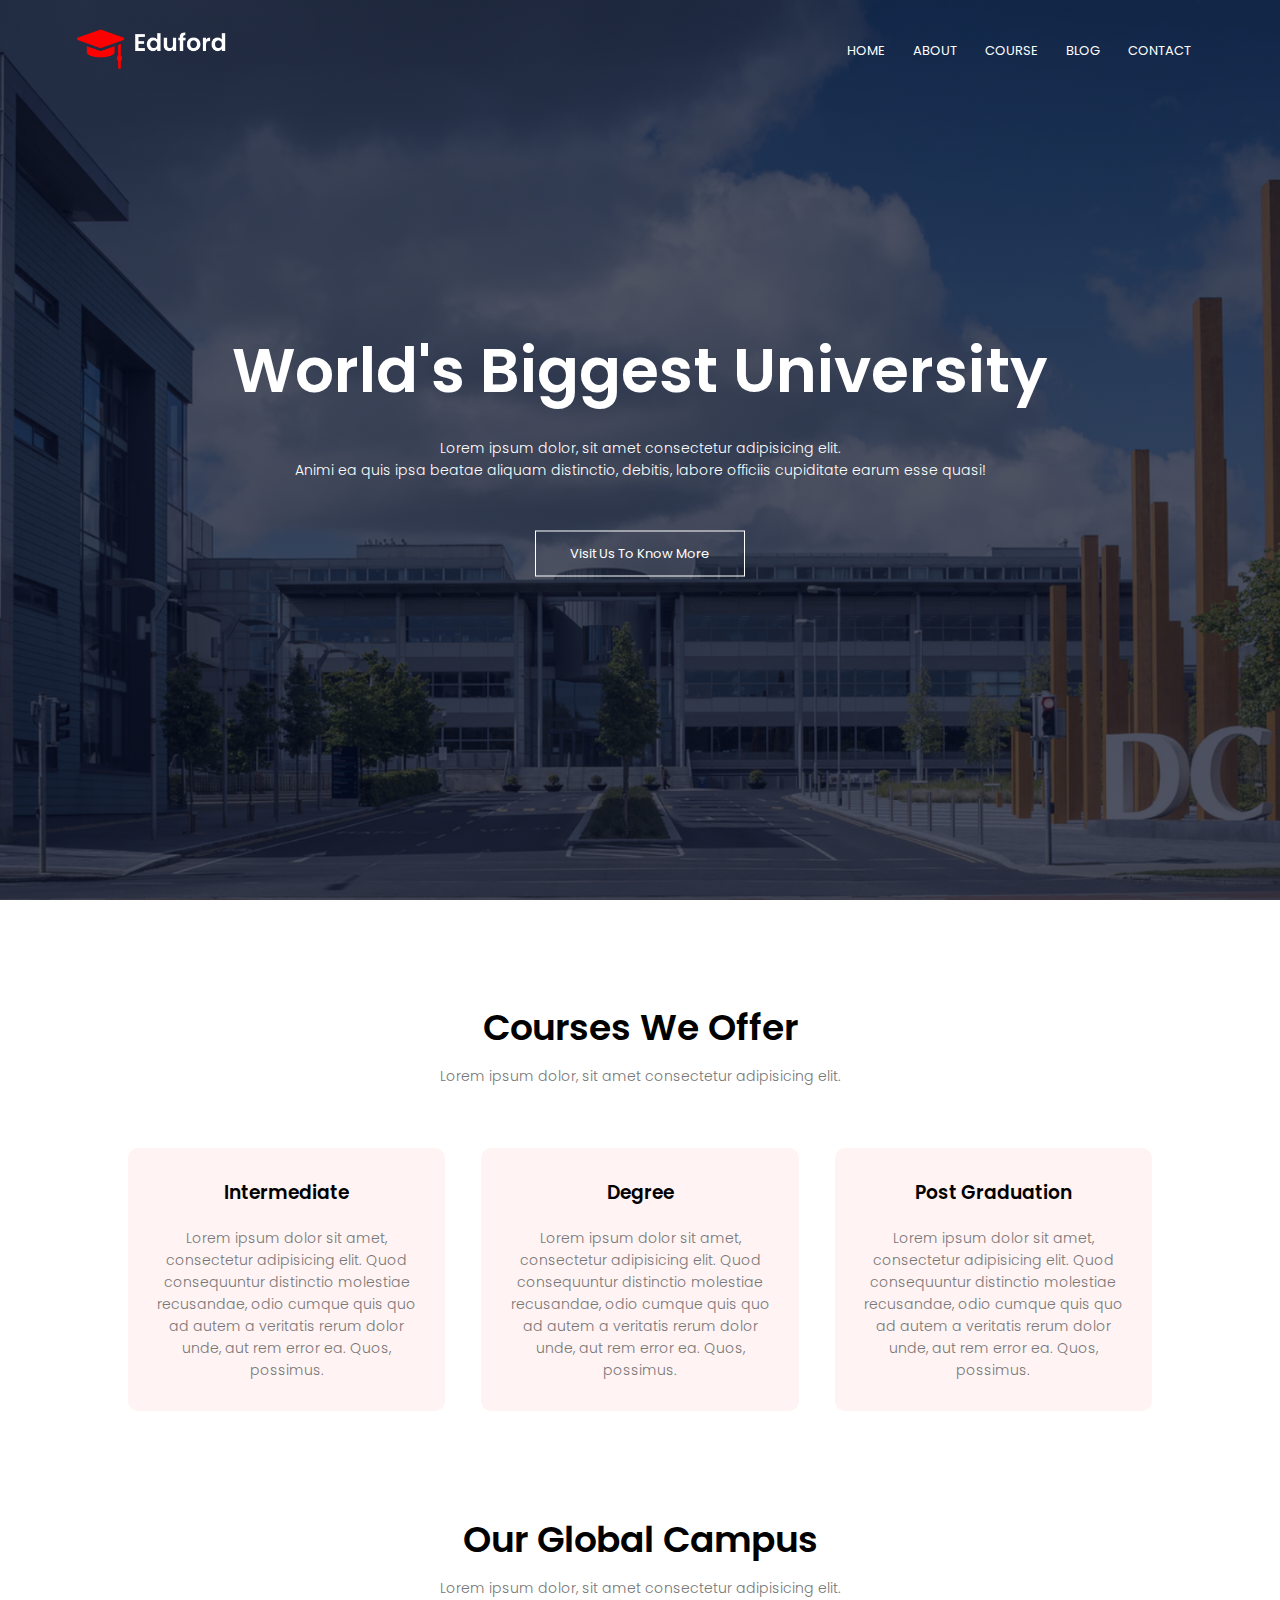
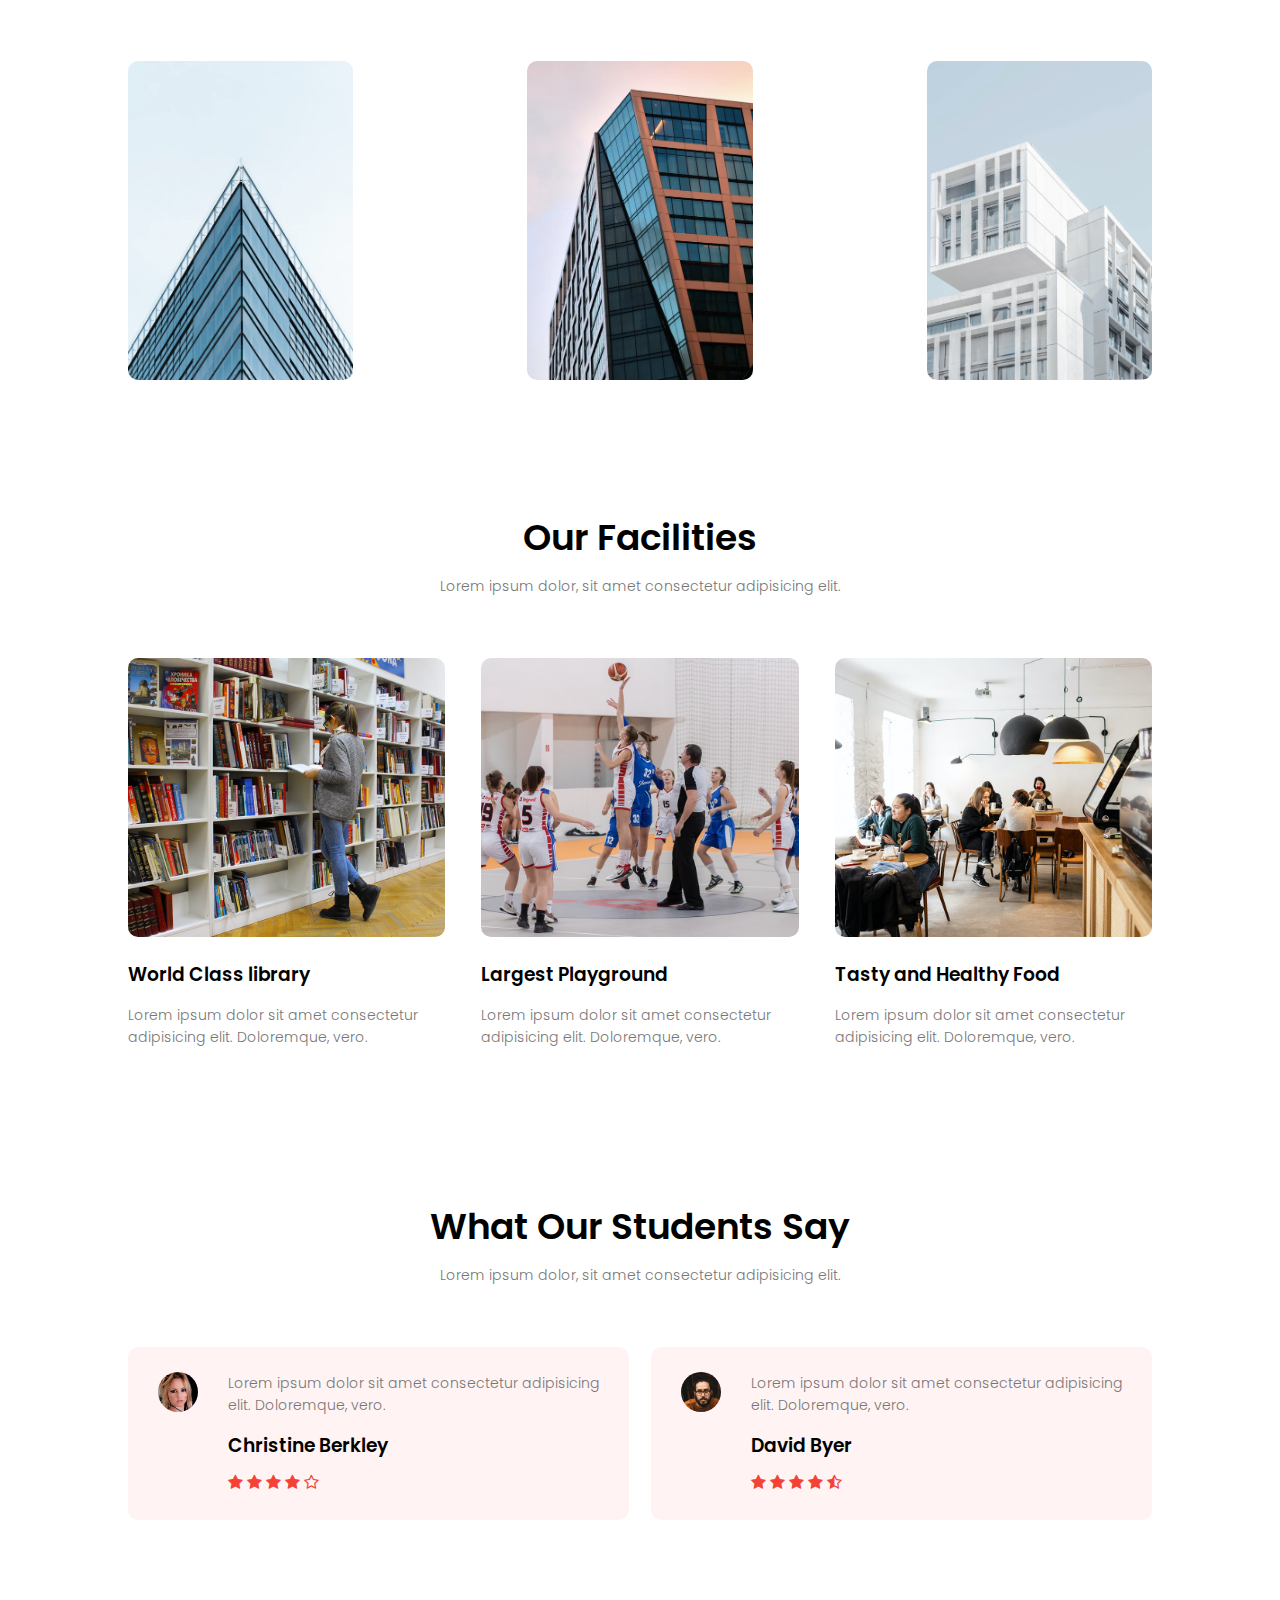
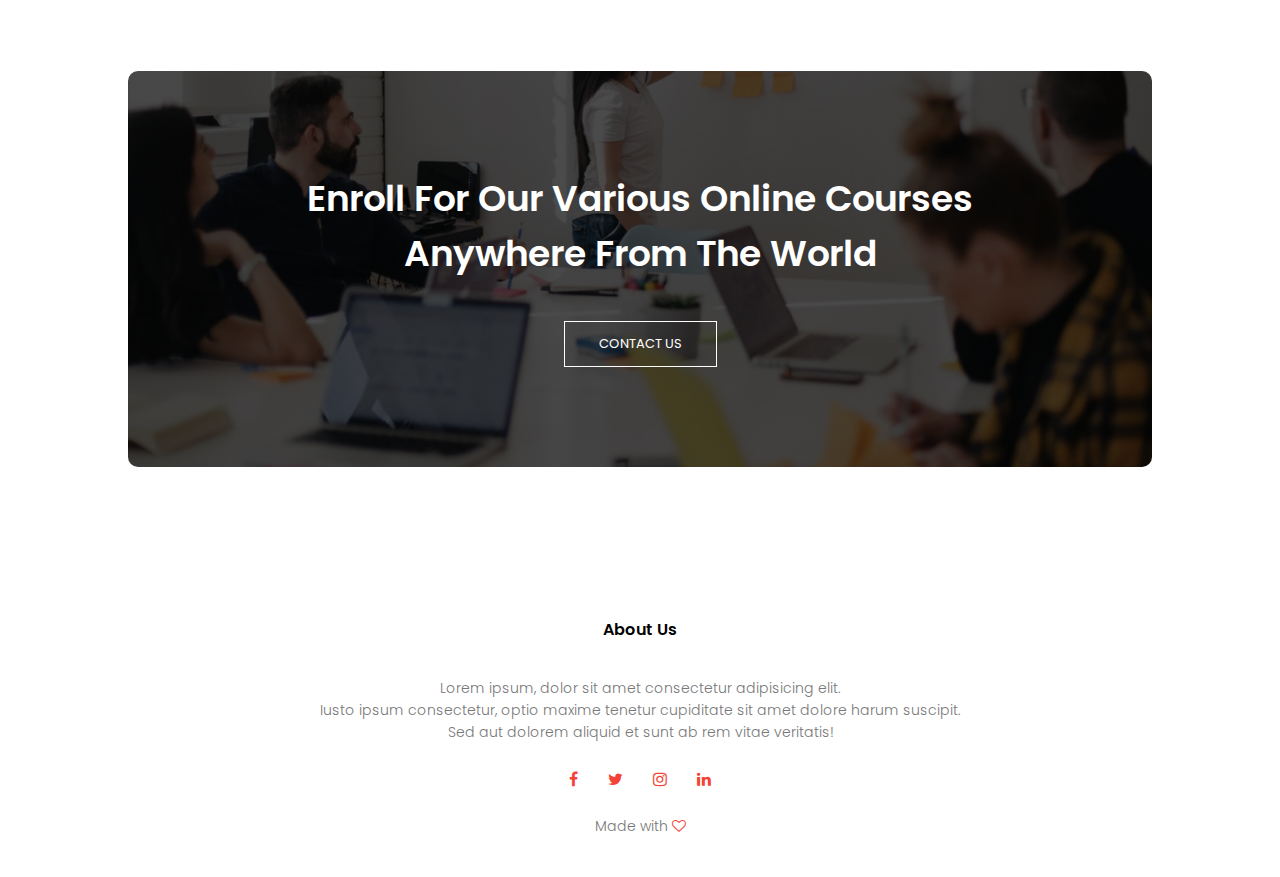
<file: index.html>
<!DOCTYPE html>
<html lang="en">

<head>
    <meta charset="UTF-8">
    <meta name="viewport" content="width=device-width, initial-scale=1.0">
    <title>University Website Design</title>
    <link rel="stylesheet" href="styles.css">
    <link rel="preconnect" href="https://fonts.googleapis.com">
    <link rel="preconnect" href="https://fonts.gstatic.com" crossorigin>
    <link href="https://fonts.googleapis.com/css2?family=Poppins:wght@100;200;300;400;600;700&display=swap"
        rel="stylesheet">
    <link rel="stylesheet" href="https://cdnjs.cloudflare.com/ajax/libs/font-awesome/4.7.0/css/font-awesome.css">
</head>

<body>
    <section class="header">
        <nav>
            <a href="index.html"><img src="images/logo.png"></a>
            <div class="nav-links" id="navLinks">
                <i class="fa fa-times" onclick="hideMenu()"></i>
                <ul>
                    <li><a href="index.html">HOME</a></li>
                    <li><a href="about.html">ABOUT</a></li>
                    <li><a href="course.html">COURSE</a></li>
                    <li><a href="blog.html">BLOG</a></li>
                    <li><a href="contact.html">CONTACT</a></li>
                </ul>
            </div>
            <i class="fa fa-bars" onclick="showMenu()"></i>
        </nav>
        <div class="text-box">
            <h1>World's Biggest University</h1>
            <p>Lorem ipsum dolor, sit amet consectetur adipisicing elit.<br>
                Animi ea quis ipsa beatae aliquam distinctio, debitis, labore officiis cupiditate earum esse quasi!
            </p>
            <a href="" class="hero-btn">Visit Us To Know More</a>
        </div>
    </section>

    <!-- course -->
    <section class="course">
        <h1>Courses We Offer</h1>
        <p>Lorem ipsum dolor, sit amet consectetur adipisicing elit.</p>

        <div class="row">
            <div class="course-col">
                <h3>Intermediate</h3>
                <p>Lorem ipsum dolor sit amet, consectetur adipisicing elit. Quod consequuntur distinctio molestiae
                    recusandae, odio cumque quis quo ad autem a veritatis rerum dolor unde, aut rem error ea. Quos,
                    possimus.</p>
            </div>
            <div class="course-col">
                <h3>Degree</h3>
                <p>Lorem ipsum dolor sit amet, consectetur adipisicing elit. Quod consequuntur distinctio molestiae
                    recusandae, odio cumque quis quo ad autem a veritatis rerum dolor unde, aut rem error ea. Quos,
                    possimus.</p>
            </div>
            <div class="course-col">
                <h3>Post Graduation</h3>
                <p>Lorem ipsum dolor sit amet, consectetur adipisicing elit. Quod consequuntur distinctio molestiae
                    recusandae, odio cumque quis quo ad autem a veritatis rerum dolor unde, aut rem error ea. Quos,
                    possimus.</p>
            </div>
        </div>
    </section>

    <!-- campus -->
    <section class="campus">
        <h1>Our Global Campus</h1>
        <p>Lorem ipsum dolor, sit amet consectetur adipisicing elit.</p>
        <div class="row">
            <div class="campus-col">
                <img src="images/london.png">
                <div class="layer">
                    <h3>LONDON</h3>
                </div>
            </div>

            <div class="campus-col">
                <img src="images/newyork.png">
                <div class="layer">
                    <h3>NEW YORK</h3>
                </div>
            </div>

            <div class="campus-col">
                <img src="images/washington.png">
                <div class="layer">
                    <h3>WASHINGTON</h3>
                </div>
            </div>
        </div>

    </section>

    <!-- facilities -->

    <section class="facilities">
        <h1>Our Facilities</h1>
        <p>Lorem ipsum dolor, sit amet consectetur adipisicing elit.</p>

        <div class="row">
            <div class="facilities-col">
                <img src="images/library.png">
                <h3>World Class library</h3>
                <p>Lorem ipsum dolor sit amet consectetur adipisicing elit.
                    Doloremque, vero.</p>
            </div>

            <div class="facilities-col">
                <img src="images/basketball.png">
                <h3>Largest Playground</h3>
                <p>Lorem ipsum dolor sit amet consectetur adipisicing elit.
                    Doloremque, vero.</p>
            </div>

            <div class="facilities-col">
                <img src="images/cafeteria.png">
                <h3>Tasty and Healthy Food</h3>
                <p>Lorem ipsum dolor sit amet consectetur adipisicing elit.
                    Doloremque, vero.</p>
            </div>
        </div>
    </section>

    <!-- testimonials -->

    <section class="testimonials">
        <h1>What Our Students Say</h1>
        <p>Lorem ipsum dolor, sit amet consectetur adipisicing elit.</p>

        <div class="row">
            <div class="testimonial-col">
                <img src="images/user1.jpg">
                <div>
                    <p>Lorem ipsum dolor sit amet consectetur adipisicing elit.
                        Doloremque, vero.</p>
                    <h3>Christine Berkley</h3>
                    <i class="fa fa-star"></i>
                    <i class="fa fa-star"></i>
                    <i class="fa fa-star"></i>
                    <i class="fa fa-star"></i>
                    <i class="fa fa-star-o"></i>
                </div>
            </div>

            <div class="testimonial-col">
                <img src="images/user2.jpg">
                <div>
                    <p>Lorem ipsum dolor sit amet consectetur adipisicing elit.
                        Doloremque, vero.</p>
                    <h3>David Byer</h3>
                    <i class="fa fa-star"></i>
                    <i class="fa fa-star"></i>
                    <i class="fa fa-star"></i>
                    <i class="fa fa-star"></i>
                    <i class="fa fa-star-half-o"></i>
                </div>
            </div>

    </section>

    <!-- Call to Action -->
    <section class="cta">
        <h1>Enroll For Our Various Online Courses<br>Anywhere From The World</h1>
        <a href="" class="hero-btn">CONTACT US</a>
    </section>

    <!-- Footer -->
     <section class="footer">
        <h4>About Us</h4>
        <p>Lorem ipsum, dolor sit amet consectetur adipisicing elit.<br> 
            Iusto ipsum consectetur, optio maxime tenetur cupiditate sit amet dolore harum suscipit.<br> 
            Sed aut dolorem aliquid et sunt ab rem vitae veritatis!</p>
            <div class="icons">
                <i class="fa fa-facebook"></i>
                <i class="fa fa-twitter"></i>
                <i class="fa fa-instagram"></i>
                <i class="fa fa-linkedin"></i>
            </div>
            <p>Made with <i class="fa fa-heart-o"></i></p>
     </section>
    <!-- JavaScript for toggle menu -->
    <script>
        const navLinks = document.getElementById("navLinks");

        function showMenu() {
            navLinks.style.width = "200px";
        }

        function hideMenu() {
            navLinks.style.width = "0";
        }
    </script>
</body>

</html>
</file>
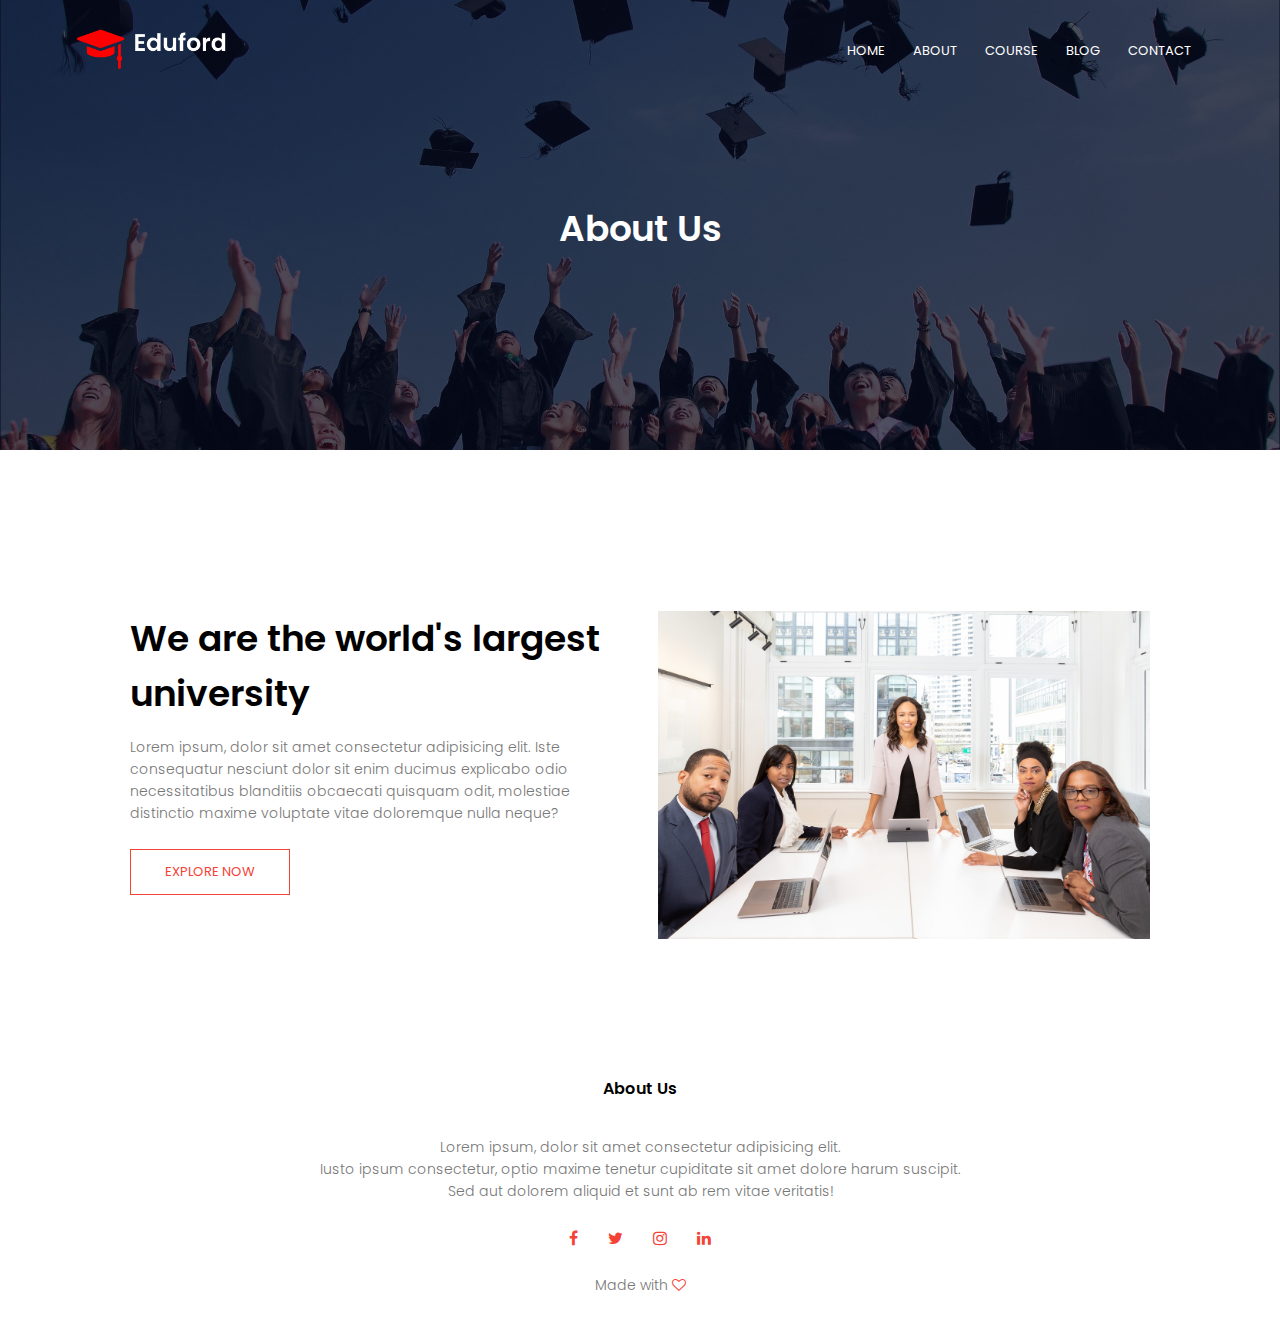
<file: about.html>
<!DOCTYPE html>
<html lang="en">

<head>
    <meta charset="UTF-8">
    <meta name="viewport" content="width=device-width, initial-scale=1.0">
    <title>University Website Design</title>
    <link rel="stylesheet" href="styles.css">
    <link rel="preconnect" href="https://fonts.googleapis.com">
    <link rel="preconnect" href="https://fonts.gstatic.com" crossorigin>
    <link href="https://fonts.googleapis.com/css2?family=Poppins:wght@100;200;300;400;600;700&display=swap"
        rel="stylesheet">
    <link rel="stylesheet" href="https://cdnjs.cloudflare.com/ajax/libs/font-awesome/4.7.0/css/font-awesome.css">
</head>

<body>
    <section class="sub-header">
        <nav>
            <a href="index.html"><img src="images/logo.png"></a>
            <div class="nav-links" id="navLinks">
                <i class="fa fa-times" onclick="hideMenu()"></i>
                <ul>
                    <li><a href="index.html">HOME</a></li>
                    <li><a href="about.html">ABOUT</a></li>
                    <li><a href="course.html">COURSE</a></li>
                    <li><a href="blog.html">BLOG</a></li>
                    <li><a href="contact.html">CONTACT</a></li>
                </ul>
            </div>
            <i class="fa fa-bars" onclick="showMenu()"></i>
        </nav>
        <h1>About Us</h1>
    </section>

<!-- about us content -->
 <section class="about-us">
    <div class="row">
        <div class="about-col">
        <h1>We are the world's largest university</h1>
        <p>Lorem ipsum, dolor sit amet consectetur adipisicing elit. Iste consequatur nesciunt dolor sit enim ducimus explicabo odio necessitatibus blanditiis obcaecati quisquam odit, molestiae distinctio maxime voluptate vitae doloremque nulla neque?</p>
        <a href="" class="hero-btn red-btn">EXPLORE NOW</a>
        </div>

        <div class="about-col">
            <img src="images/about.jpg" alt="">
        </div>
    </div>
 </section>

</body>
 <!-- Footer -->
    <section class="footer">
        <h4>About Us</h4>
        <p>Lorem ipsum, dolor sit amet consectetur adipisicing elit.<br> 
            Iusto ipsum consectetur, optio maxime tenetur cupiditate sit amet dolore harum suscipit.<br> 
            Sed aut dolorem aliquid et sunt ab rem vitae veritatis!</p>
            <div class="icons">
                <i class="fa fa-facebook"></i>
                <i class="fa fa-twitter"></i>
                <i class="fa fa-instagram"></i>
                <i class="fa fa-linkedin"></i>
            </div>
            <p>Made with <i class="fa fa-heart-o"></i></p>
     </section>
    <!-- JavaScript for toggle menu -->
    <script>
        const navLinks = document.getElementById("navLinks");

        function showMenu() {
            navLinks.style.width = "200px";
        }

        function hideMenu() {
            navLinks.style.width = "0";
        }
    </script>
</file>
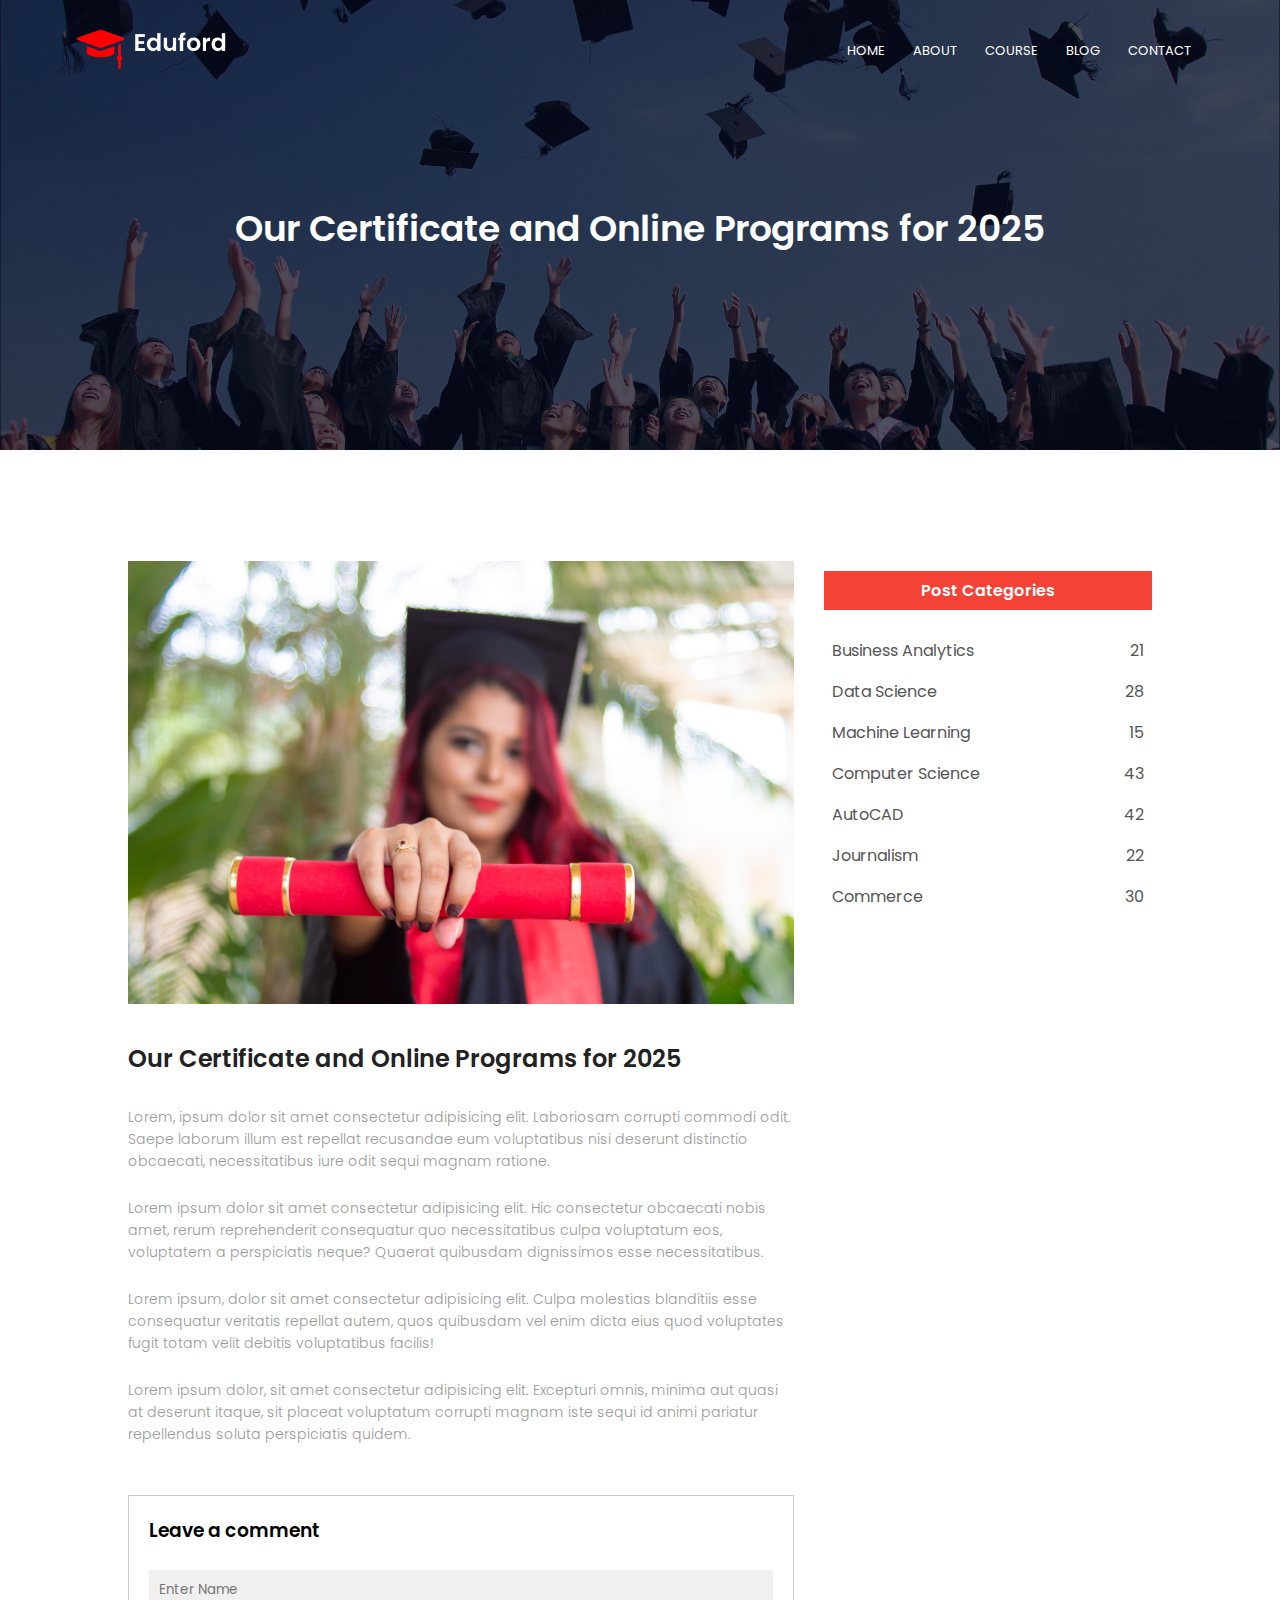
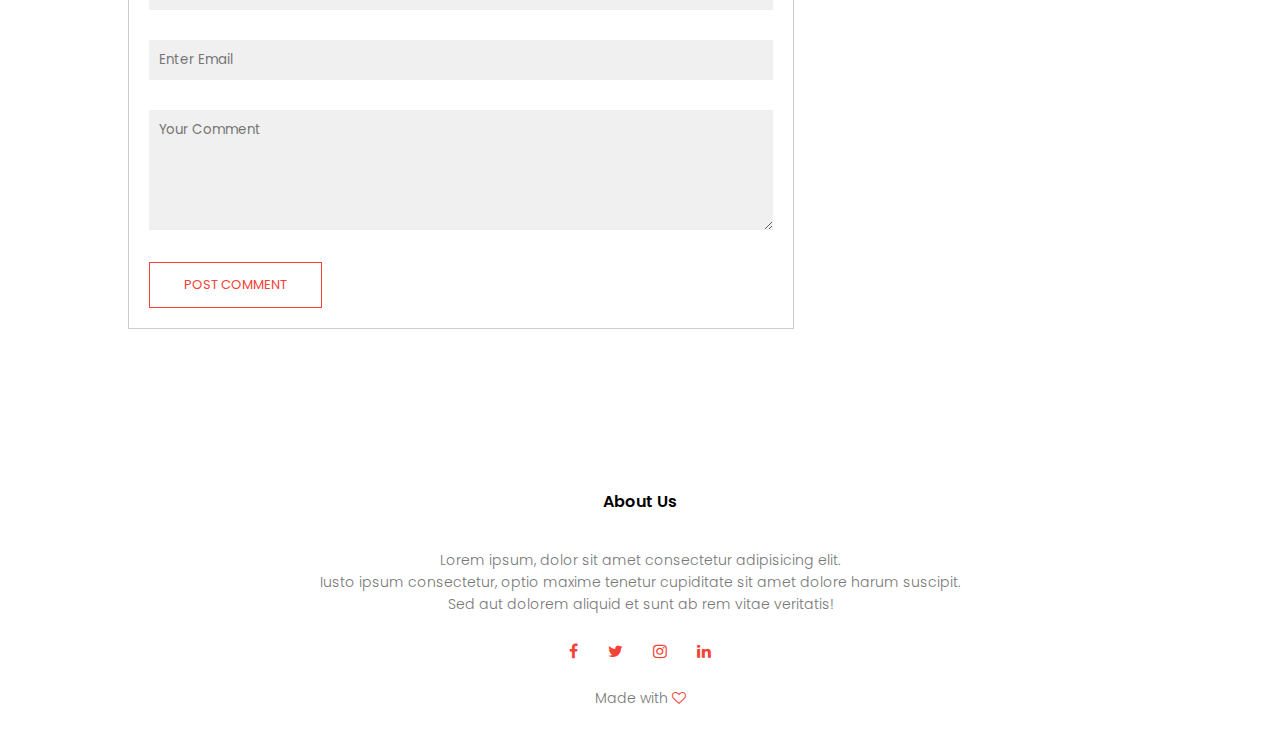
<file: blog.html>
<!DOCTYPE html>
<html lang="en">

<head>
    <meta charset="UTF-8">
    <meta name="viewport" content="width=device-width, initial-scale=1.0">
    <title>University Website Design</title>
    <link rel="stylesheet" href="styles.css">
    <link rel="preconnect" href="https://fonts.googleapis.com">
    <link rel="preconnect" href="https://fonts.gstatic.com" crossorigin>
    <link href="https://fonts.googleapis.com/css2?family=Poppins:wght@100;200;300;400;600;700&display=swap"
        rel="stylesheet">
    <link rel="stylesheet" href="https://cdnjs.cloudflare.com/ajax/libs/font-awesome/4.7.0/css/font-awesome.css">
</head>
<section class="sub-header">
    <nav>
        <a href="index.html"><img src="images/logo.png"></a>
        <div class="nav-links" id="navLinks">
            <i class="fa fa-times" onclick="hideMenu()"></i>
            <ul>
                <li><a href="index.html">HOME</a></li>
                <li><a href="about.html">ABOUT</a></li>
                <li><a href="course.html">COURSE</a></li>
                <li><a href="blog.html">BLOG</a></li>
                <li><a href="contact.html">CONTACT</a></li>
            </ul>
        </div>
        <i class="fa fa-bars" onclick="showMenu()"></i>
    </nav>
    <h1>Our Certificate and Online Programs for 2025</h1>
</section>

<body>

    <!-- blog page content -->
    <section class="blog-content">
        <div class="row">
            <div class="blog-left">
                <img src="images/certificate.jpg" alt="">
                <h2>Our Certificate and Online Programs for 2025</h2>
                <p>Lorem, ipsum dolor sit amet consectetur adipisicing elit. Laboriosam corrupti commodi odit. Saepe laborum illum est repellat recusandae eum voluptatibus nisi deserunt distinctio obcaecati, necessitatibus iure odit sequi magnam ratione.</p>
                <br>
                <p>Lorem ipsum dolor sit amet consectetur adipisicing elit. Hic consectetur obcaecati nobis amet, rerum reprehenderit consequatur quo necessitatibus culpa voluptatum eos, voluptatem a perspiciatis neque? Quaerat quibusdam dignissimos esse necessitatibus.</p>
                <br>
                <p>Lorem ipsum, dolor sit amet consectetur adipisicing elit. Culpa molestias blanditiis esse consequatur veritatis repellat autem, quos quibusdam vel enim dicta eius quod voluptates fugit totam velit debitis voluptatibus facilis!</p>
                <br>
                <p>Lorem ipsum dolor, sit amet consectetur adipisicing elit. Excepturi omnis, minima aut quasi at deserunt itaque, sit placeat voluptatum corrupti magnam iste sequi id animi pariatur repellendus soluta perspiciatis quidem.</p>
            
            <div class="comment-box">
                <h3>Leave a comment</h3>
                <form action="" class="comment-form">
                    <input type="text" placeholder="Enter Name">
                    <input type="email" placeholder="Enter Email">
                    <textarea rows="5" placeholder="Your Comment"></textarea>
                    <button type="submit" class="hero-btn red-btn">POST COMMENT</button>
                </form>
            </div>
            </div>

            <div class="blog-right">
                <h3>Post Categories</h3>
                <div>
                    <span>Business Analytics</span>
                    <span>21</span>
                </div>
                <div>
                    <span>Data Science</span>
                    <span>28</span>
                </div>
                <div>
                    <span>Machine Learning</span>
                    <span>15</span>
                </div>
                <div>
                    <span>Computer Science</span>
                    <span>43</span>
                </div>
                <div>
                    <span>AutoCAD</span>
                    <span>42</span>
                </div>
                <div>
                    <span>Journalism</span>
                    <span>22</span>
                </div>
                <div>
                    <span>Commerce</span>
                    <span>30</span>
                </div>
            </div>
        </div>

    </section>

</body>
<!-- Footer -->
<section class="footer">
    <h4>About Us</h4>
    <p>Lorem ipsum, dolor sit amet consectetur adipisicing elit.<br>
        Iusto ipsum consectetur, optio maxime tenetur cupiditate sit amet dolore harum suscipit.<br>
        Sed aut dolorem aliquid et sunt ab rem vitae veritatis!</p>
    <div class="icons">
        <i class="fa fa-facebook"></i>
        <i class="fa fa-twitter"></i>
        <i class="fa fa-instagram"></i>
        <i class="fa fa-linkedin"></i>
    </div>
    <p>Made with <i class="fa fa-heart-o"></i></p>
</section>
<!-- JavaScript for toggle menu -->
<script>
    const navLinks = document.getElementById("navLinks");

    function showMenu() {
        navLinks.style.width = "200px";
    }

    function hideMenu() {
        navLinks.style.width = "0";
    }
</script>


</html>
</file>
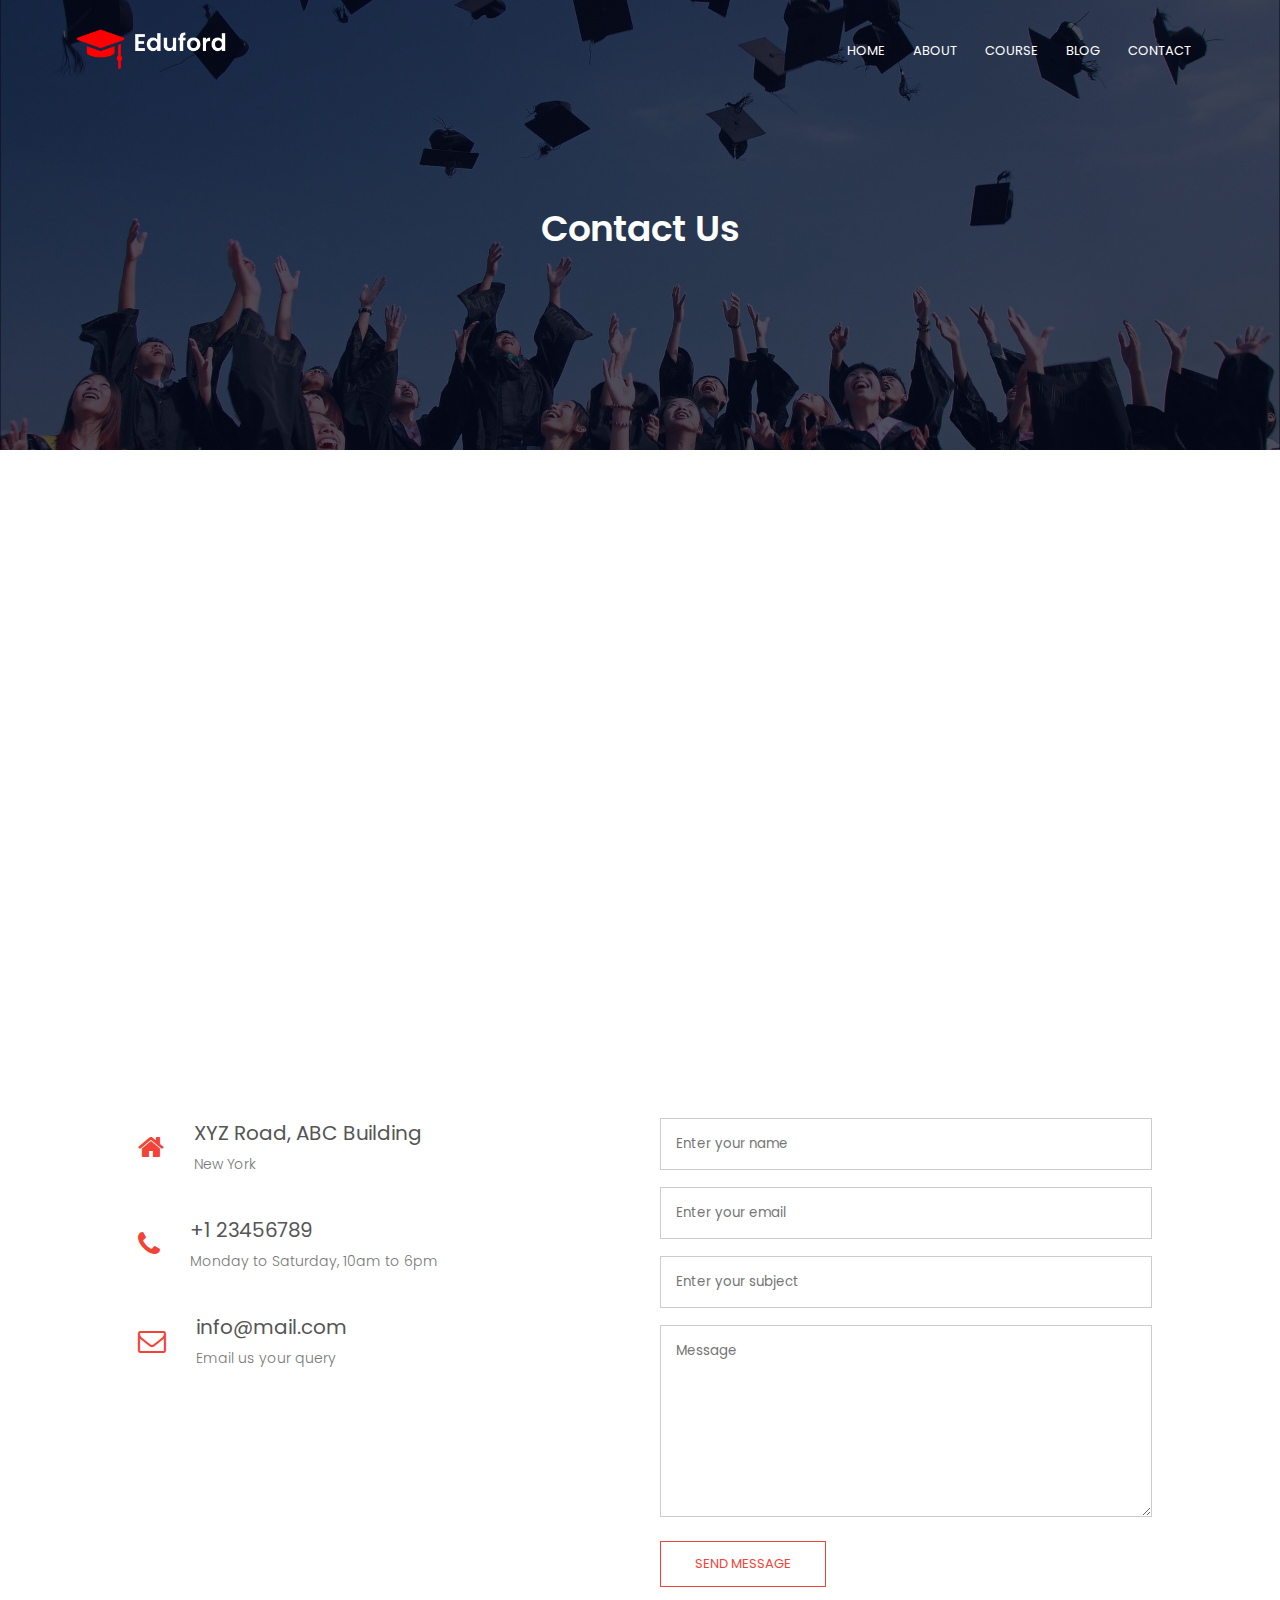
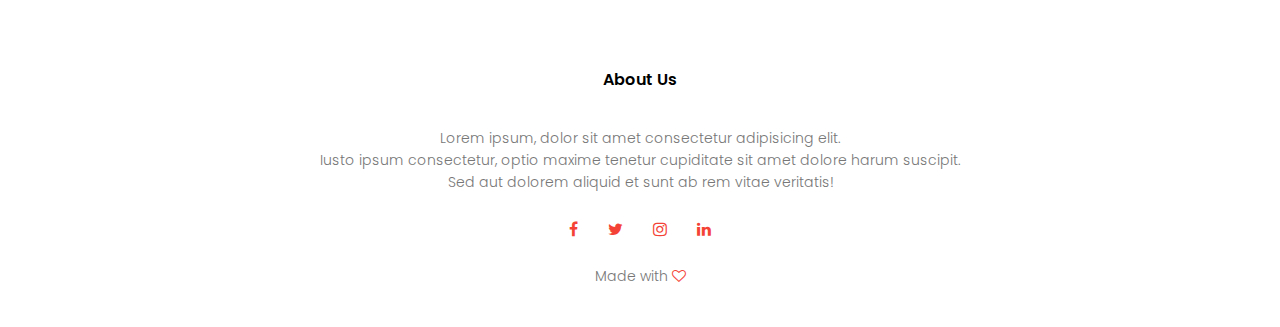
<file: contact.html>
<!DOCTYPE html>
<html lang="en">

<head>
    <meta charset="UTF-8">
    <meta name="viewport" content="width=device-width, initial-scale=1.0">
    <title>University Website Design</title>
    <link rel="stylesheet" href="styles.css">
    <link rel="preconnect" href="https://fonts.googleapis.com">
    <link rel="preconnect" href="https://fonts.gstatic.com" crossorigin>
    <link href="https://fonts.googleapis.com/css2?family=Poppins:wght@100;200;300;400;600;700&display=swap"
        rel="stylesheet">
    <link rel="stylesheet" href="https://cdnjs.cloudflare.com/ajax/libs/font-awesome/4.7.0/css/font-awesome.css">
</head>

<body>
    <section class="sub-header">
        <nav>
            <a href="index.html"><img src="images/logo.png"></a>
            <div class="nav-links" id="navLinks">
                <i class="fa fa-times" onclick="hideMenu()"></i>
                <ul>
                    <li><a href="index.html">HOME</a></li>
                    <li><a href="about.html">ABOUT</a></li>
                    <li><a href="course.html">COURSE</a></li>
                    <li><a href="blog.html">BLOG</a></li>
                    <li><a href="contact.html">CONTACT</a></li>
                </ul>
            </div>
            <i class="fa fa-bars" onclick="showMenu()"></i>
        </nav>
        <h1>Contact Us</h1>
    </section>
<!-- contact us -->

<section class="location">
    <iframe src="https://www.google.com/maps/embed?pb=!1m18!1m12!1m3!1d387193.35196272633!2d-73.97950600000001!3d40.697141499999994!2m3!1f0!2f0!3f0!3m2!1i1024!2i768!4f13.1!3m3!1m2!1s0x89c24fa5d33f083b%3A0xc80b8f06e177fe62!2z0J3RjNGOLdCZ0L7RgNC6LCDQodCo0JA!5e0!3m2!1sru!2sru!4v1741505722795!5m2!1sru!2sru" width="600" height="450" style="border:0;" allowfullscreen="" loading="lazy" referrerpolicy="no-referrer-when-downgrade">

    </iframe>
</section>

<section class="contact-us">
    <div class="row">
        <div class="contact-col">
            <div>
                <i class="fa fa-home"></i>
                <span><h5>XYZ Road, ABC Building</h5>
                <p>New York</p>
                </span>
            </div>

            <div>
                <i class="fa fa-phone"></i>
                <span><h5>+1 23456789</h5>
                <p>Monday to Saturday, 10am to 6pm</p>
                </span>
            </div>

            <div>
                <i class="fa fa-envelope-o"></i>
                <span><h5>info@mail.com</h5>
                <p>Email us your query</p>
                </span>
            </div>
        </div>
        <div class="contact-col">
            <form action="form-handler.php" method="post">
                <input type="text" name="name" placeholder="Enter your name" required>
                <input type="email" name="email" placeholder="Enter your email" required>
                <input type="text" name="subject" placeholder="Enter your subject" required>
                <textarea rows="8" name="message" placeholder="Message" required></textarea>
                <button type="submit" class="hero-btn red-btn">SEND MESSAGE</button>
            </form>
        </div>
    </div>
</section>

</body>
 <!-- Footer -->
    <section class="footer">
        <h4>About Us</h4>
        <p>Lorem ipsum, dolor sit amet consectetur adipisicing elit.<br> 
            Iusto ipsum consectetur, optio maxime tenetur cupiditate sit amet dolore harum suscipit.<br> 
            Sed aut dolorem aliquid et sunt ab rem vitae veritatis!</p>
            <div class="icons">
                <i class="fa fa-facebook"></i>
                <i class="fa fa-twitter"></i>
                <i class="fa fa-instagram"></i>
                <i class="fa fa-linkedin"></i>
            </div>
            <p>Made with <i class="fa fa-heart-o"></i></p>
     </section>
    <!-- JavaScript for toggle menu -->
    <script>
        const navLinks = document.getElementById("navLinks");

        function showMenu() {
            navLinks.style.width = "200px";
        }

        function hideMenu() {
            navLinks.style.width = "0";
        }
    </script>
</file>
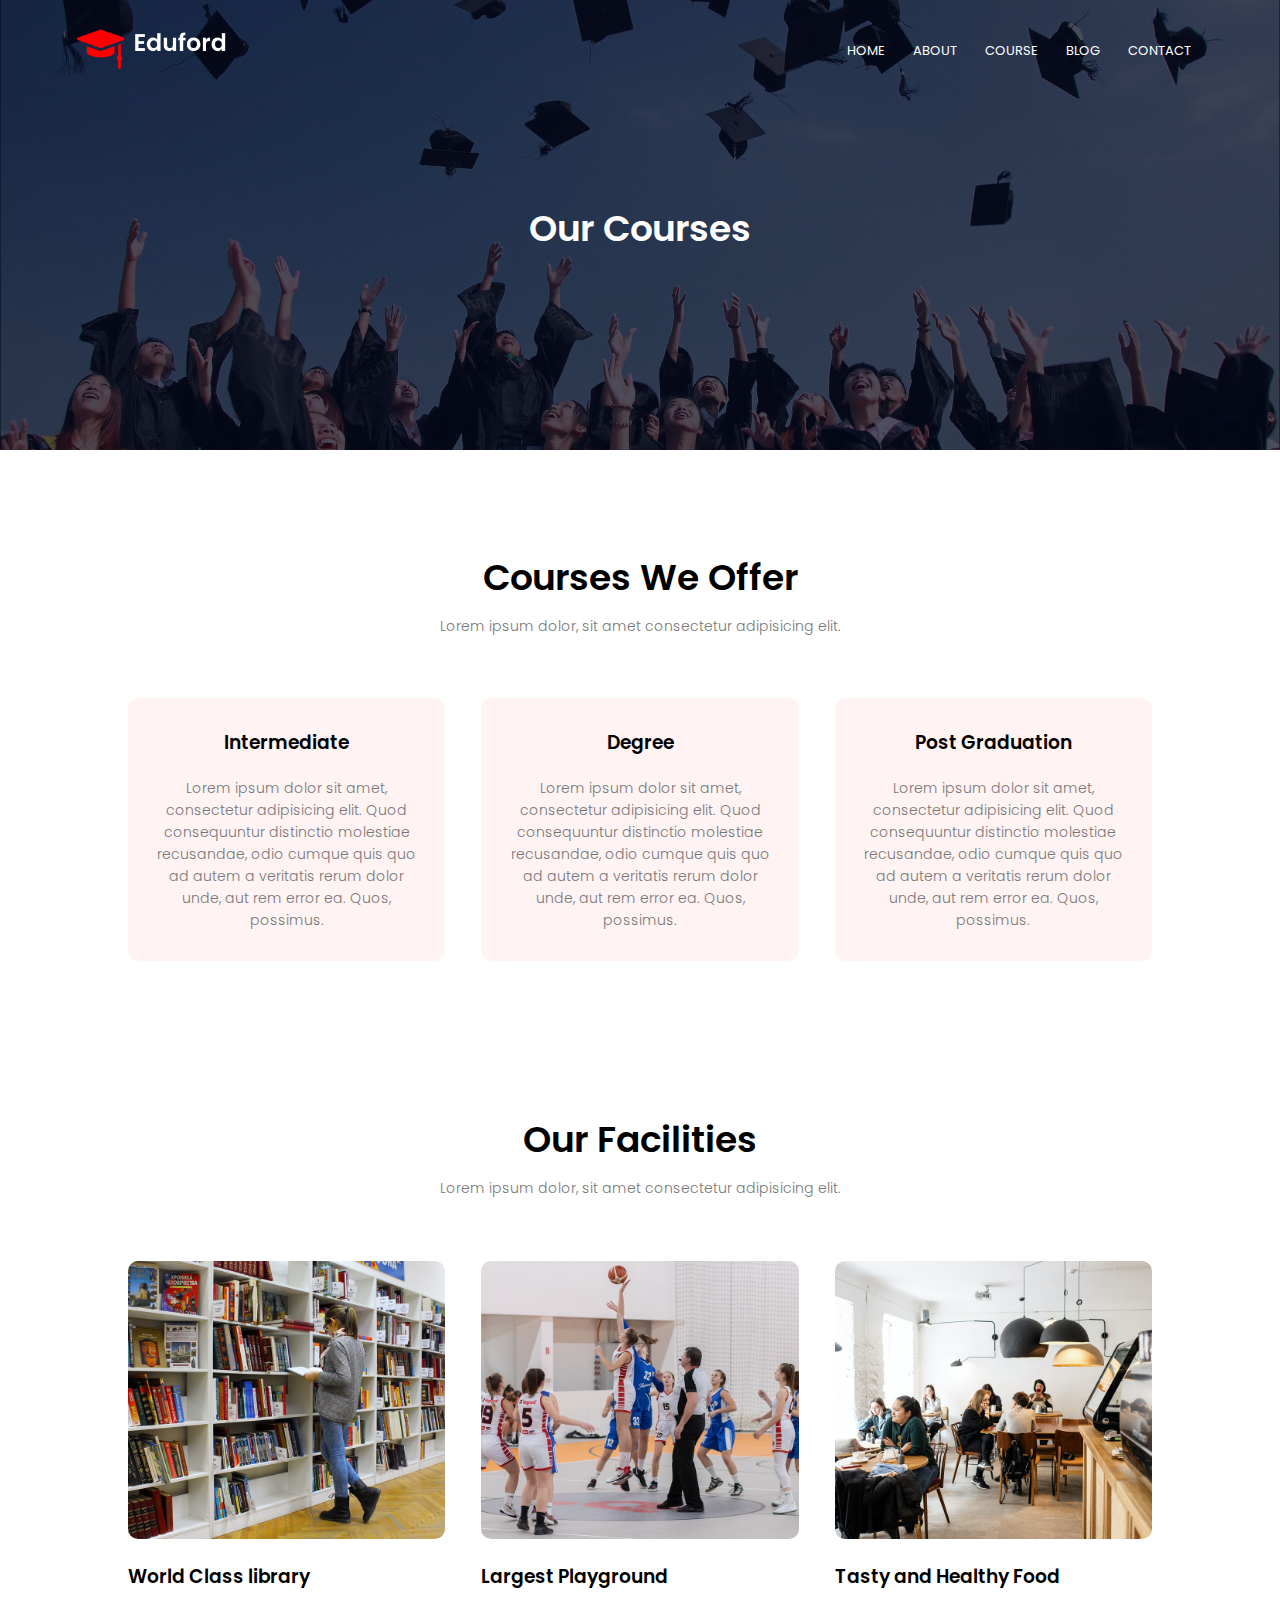
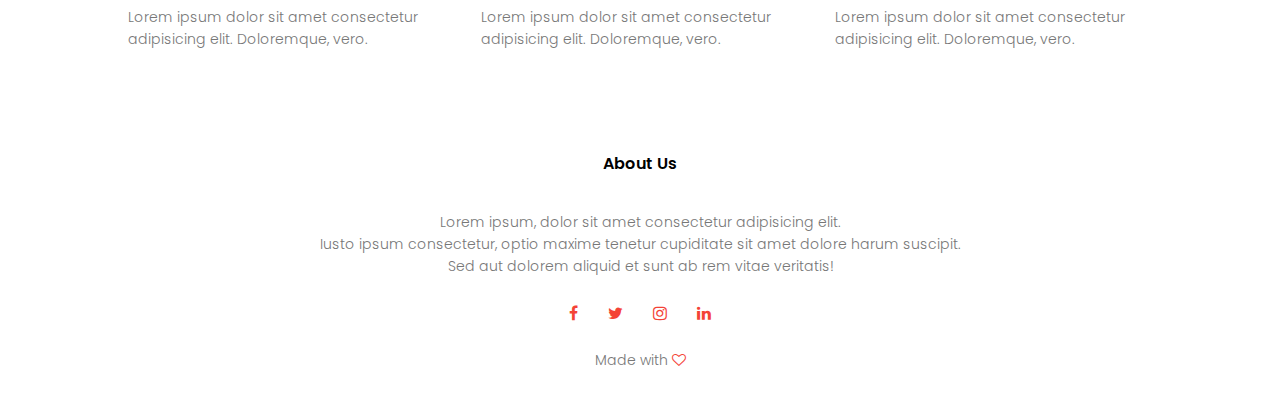
<file: course.html>
<!DOCTYPE html>
<html lang="en">

<head>
    <meta charset="UTF-8">
    <meta name="viewport" content="width=device-width, initial-scale=1.0">
    <title>University Website Design</title>
    <link rel="stylesheet" href="styles.css">
    <link rel="preconnect" href="https://fonts.googleapis.com">
    <link rel="preconnect" href="https://fonts.gstatic.com" crossorigin>
    <link href="https://fonts.googleapis.com/css2?family=Poppins:wght@100;200;300;400;600;700&display=swap"
        rel="stylesheet">
    <link rel="stylesheet" href="https://cdnjs.cloudflare.com/ajax/libs/font-awesome/4.7.0/css/font-awesome.css">
</head>
<section class="sub-header">
    <nav>
        <a href="index.html"><img src="images/logo.png"></a>
        <div class="nav-links" id="navLinks">
            <i class="fa fa-times" onclick="hideMenu()"></i>
            <ul>
                <li><a href="index.html">HOME</a></li>
                <li><a href="about.html">ABOUT</a></li>
                <li><a href="course.html">COURSE</a></li>
                <li><a href="blog.html">BLOG</a></li>
                <li><a href="contact.html">CONTACT</a></li>
            </ul>
        </div>
        <i class="fa fa-bars" onclick="showMenu()"></i>
    </nav>
    <h1>Our Courses</h1>
</section>
<body>
    <!-- courses -->
    <section class="course">
        <h1>Courses We Offer</h1>
        <p>Lorem ipsum dolor, sit amet consectetur adipisicing elit.</p>

        <div class="row">
            <div class="course-col">
                <h3>Intermediate</h3>
                <p>Lorem ipsum dolor sit amet, consectetur adipisicing elit. Quod consequuntur distinctio molestiae
                    recusandae, odio cumque quis quo ad autem a veritatis rerum dolor unde, aut rem error ea. Quos,
                    possimus.</p>
            </div>
            <div class="course-col">
                <h3>Degree</h3>
                <p>Lorem ipsum dolor sit amet, consectetur adipisicing elit. Quod consequuntur distinctio molestiae
                    recusandae, odio cumque quis quo ad autem a veritatis rerum dolor unde, aut rem error ea. Quos,
                    possimus.</p>
            </div>
            <div class="course-col">
                <h3>Post Graduation</h3>
                <p>Lorem ipsum dolor sit amet, consectetur adipisicing elit. Quod consequuntur distinctio molestiae
                    recusandae, odio cumque quis quo ad autem a veritatis rerum dolor unde, aut rem error ea. Quos,
                    possimus.</p>
            </div>
        </div>
    </section>
<!-- facilities -->

<section class="facilities">
    <h1>Our Facilities</h1>
    <p>Lorem ipsum dolor, sit amet consectetur adipisicing elit.</p>

    <div class="row">
        <div class="facilities-col">
            <img src="images/library.png">
            <h3>World Class library</h3>
            <p>Lorem ipsum dolor sit amet consectetur adipisicing elit.
                Doloremque, vero.</p>
        </div>

        <div class="facilities-col">
            <img src="images/basketball.png">
            <h3>Largest Playground</h3>
            <p>Lorem ipsum dolor sit amet consectetur adipisicing elit.
                Doloremque, vero.</p>
        </div>

        <div class="facilities-col">
            <img src="images/cafeteria.png">
            <h3>Tasty and Healthy Food</h3>
            <p>Lorem ipsum dolor sit amet consectetur adipisicing elit.
                Doloremque, vero.</p>
        </div>
    </div>
</section>

</body>
 <!-- Footer -->
 <section class="footer">
    <h4>About Us</h4>
    <p>Lorem ipsum, dolor sit amet consectetur adipisicing elit.<br> 
        Iusto ipsum consectetur, optio maxime tenetur cupiditate sit amet dolore harum suscipit.<br> 
        Sed aut dolorem aliquid et sunt ab rem vitae veritatis!</p>
        <div class="icons">
            <i class="fa fa-facebook"></i>
            <i class="fa fa-twitter"></i>
            <i class="fa fa-instagram"></i>
            <i class="fa fa-linkedin"></i>
        </div>
        <p>Made with <i class="fa fa-heart-o"></i></p>
 </section>
<!-- JavaScript for toggle menu -->
<script>
    const navLinks = document.getElementById("navLinks");

    function showMenu() {
        navLinks.style.width = "200px";
    }

    function hideMenu() {
        navLinks.style.width = "0";
    }
</script>


</html>
</file>
<file: styles.css>
* {
    margin: 0;
    padding: 0;
    font-family: "Poppins", sans-serif;
}

.header {
    min-height: 100vh;
    width: 100%;
    background-image: linear-gradient(rgba(4,9,30,0.7), rgba(4,9,30,0.7)), url(images/banner.png);
    background-position: center;
    background-size: cover;
    position: relative;
}

nav {
    display: flex;
    padding: 2% 6%;
    justify-content: space-between;
    align-items: center;
}

nav img {
    width: 150px;
}

.nav-links {
    flex: 1;
    text-align: right;
}

.nav-links ul li {
    list-style: none;
    display: inline-block;
    padding: 8px 12px;
    position: relative;
}

.nav-links ul li a {
    color: white;
    text-decoration: none;
    font-size: 13px;
}

.nav-links ul li::after {
    content: '';
    width: 0%;
    height: 2px;
    background: #f44336;
    display: block;
    margin: auto;
    transition: 0.5s;
}

.nav-links ul li:hover::after {
    width: 100%;
}

.text-box {
    width: 90%;
    color: white;
    position: absolute;
    top: 50%;
    left: 50%;
    transform: translate(-50%, -50%);
    text-align: center;
}

.text-box h1 {
    font-size: 62px;
}

.text-box p {
    margin: 10px 0 40px;
    font-size: 14px;
    color: white;
}

.hero-btn {
    display: inline-block;
    text-decoration: none;
    color: white;
    border: 1px solid white;
    padding: 12px 34px;
    font-size: 13px;
    background: transparent;
    position: relative;
    cursor: pointer;
}

.hero-btn:hover {
    border: 1px solid #f44336;
    background: #f44336;
    transition: 1s;
}

nav .fa {
    display: none;
}

@media(max-width: 700px) {
    .text-box h1 {
        font-size: 20px;
    }

    .nav-links ul li {
        display: block;
    }

    .nav-links {
        position: fixed;
        background: #f44336;
        height: 100vh;
        width: 0;
        top: 0;
        right: 0;
        text-align: left;
        z-index: 2;
        transition: 1s;
    }

    nav .fa {
        display: block;
        color: white;
        margin: 10px;
        font-size: 22px;
        cursor: pointer;
    }

    .nav-links ul {
        padding: 30px;
    }
}

/* course */

.course {
    width: 80%;
    margin: auto;
    text-align: center;
    padding-top: 100px;
}

h1 {
    font-size: 36px;
    font-weight: 600;
}

p {
    color: #777;
    font-size: 14px;
    font-weight: 300;
    line-height: 22px;
    padding: 10px;
}

.row {
    margin-top: 5%;
    display: flex;
    justify-content: space-between;
}

.course-col {
    flex-basis: 31%;
    background: #fff3f3;
    border-radius: 10px;
    margin-bottom: 5%;
    padding: 20px 12px;
    box-sizing: border-box;
    transition: 0.5s;
}

h3 {
    text-align: center;
    font-weight: 600;
    margin: 10px 0;
}

.course-col:hover {
    box-shadow: 0 0 20px 20px rgba(0, 0, 0, 0.2);
    cursor: pointer;
}

@media(max-width: 700px) {
    .row {
        flex-direction: column;
    }
}

/* campus */

.campus {
    width: 80%;
    margin: auto;
    text-align: center;
    padding-top: 50px;
}

.campus-col {
    flex-basis: 22%;
    border-radius: 10px;
    margin-bottom: 30px;
    position: relative;
    overflow: hidden;
}

.campus-col img{
    width: 100%;
    display: block;
}

.layer {
    background: transparent;
    height: 100%;
    width: 100%;
    position: absolute;
    top: 0;
    left: 0;
    transition: 0.5s;
}

.layer:hover {
    background: rgba(226, 0, 0, 0.7);
}

.layer h3 {
    width: 100%;
    font-weight: 500;
    color: white;
    font-size: 26px;
    bottom: 0;
    left: 50%;
    transform: translateX(-50%);
    position: absolute;
    opacity: 0;
    transition: 0.5s;
}

.layer:hover h3 {
    bottom: 49%;
    opacity: 1;
}

/* facilities */

.facilities {
    width: 80%;
    margin: auto;
    text-align: center;
    padding-top: 100px;
}

.facilities-col {
    flex-basis: 31%;
    border-radius: 10px;
    margin-bottom: 5%;
    text-align: left;
}

.facilities-col img {
    width: 100%;
    border-radius: 10px;
}

.facilities-col p {
    padding: 0;
}

.facilities-col h3 {
    margin-top: 16px;
    margin-bottom: 15px;
    text-align: left;
}

/* testimonials */

.testimonials {
    width: 80%;
    margin: auto;
    padding-top: 100px;
    text-align: center;
}

.testimonial-col {
    flex-basis: 44%;
    border-radius: 10px;
    margin-bottom: 5%;
    text-align: left;
    background: #fff3f3;
    padding: 25px;
    cursor: pointer;
    display: flex;
}

.testimonial-col img {
    height: 40px;
    margin-left: 5px;
    margin-right: 30px;
    border-radius: 50%;
}

.testimonial-col p {
    padding: 0;
}

.testimonial-col h3{
    margin-top: 15px;
    text-align: left;
}

.testimonial-col .fa {
    color: #f44336;
}

@media(max-width: 700px) {
    .testimonial-col img {
        margin-left: 0;
        margin-right: 15px;
    }
}

/* call to action */

.cta {
    margin: 100px auto;
    width: 80%;
    background-image: linear-gradient(rgba(0, 0, 0, 0.7), 
                    rgba(0, 0, 0, 0.7)), 
                    url(images/banner2.jpg);
    background-position: center;
    background-size: cover;
    border-radius: 10px;
    text-align: center; 
    padding: 100px 0;
}

.cta h1 {
    color: white;
    margin-bottom: 40px;
    padding: 0;
}

@media(max-width: 700px) {
    .cta h1 {
        font-size: 24px;
    }
}

/* footer */

.footer {
    width: 100%;
    text-align: center;
    padding: 30px 0;
}

.footer h4 {
    margin-bottom: 25px;
    margin-top: 20px;
    font-weight: 600;
}

.icons .fa{
    color: #f44336;
    margin: 0 13px;
    cursor: pointer;
    padding: 18px 0;
}

.fa-heart-o {
    color: #f44336;
}


/* About us page */
.sub-header {
    height: 50vh;
    width: 100%;
    background-image: linear-gradient(rgba(4, 9, 30, 0.7), 
                    rgba(4, 9, 30, 0.7)), 
                    url(images/background.jpg);
    background-position: center;
    background-size: cover;
    text-align: center;
    color: white;
}

.sub-header h1 {
    margin-top: 100px;
}

.about-us {
   width: 80%;
   margin: auto; 
   padding-top: 80px;
   padding-bottom: 50px;
}

.about-col {
    flex-basis: 48%;
    padding: 30px 2px;
}

.about-col img {
    width: 100%;
}

.about-col h1 {
    padding-top: 0;
}

.about-col p {
    padding: 15px 0 25px;
}

.red-btn {
    border: 1px solid #f44336;
    background: transparent;
    color: #f44336;
}

.red-btn:hover {
    color: white;
}

/* blog page content */

.blog-content {
   width: 80%;
   margin: auto;
   padding: 60px 0; 
}

.blog-left {
    flex-basis: 65%;
}

.blog-left img {
    width: 100%;
}

.blog-left h2 {
    color: #222;
    font-weight: 600;
    margin: 30px 0;
}

.blog-left p {
    color: #999;
    padding: 0;
}

.blog-right {
    flex-basis: 32%;
}

.blog-right h3 {
    background: #f44336;
    color: white;
    padding: 7px 0;
    font-size: 16px;
    margin-bottom: 20px;
}

.blog-right div {
    display: flex;
    align-items: center;
    justify-content: space-between;
    color: #555;
    padding: 8px;
    box-sizing: border-box;
}

.comment-box {
    border: 1px solid #ccc;
    margin: 50px 0;
    padding: 10px 20px;
}

.comment-box h3 {
    text-align: left;
}

.comment-form input, 
.comment-form textarea {
    width: 100%;
    padding: 10px;
    margin: 15px 0;
    box-sizing: border-box;
    border: none;
    outline: none;
    background: #f0f0f0;
}

.comment-form button {
    margin: 10px 0;
}

@media(max-width: 700px) {
    .sub-header h1 {
        font-size: 24px;
    }
}

/* contact us page content */

.location {
    width: 80%;
    margin: auto;
    padding: 80px 0;
}

.location iframe {
    width: 100%;
}

.contact-us {
    width: 80%;
    margin: auto;
}

.contact-col {
    flex-basis: 48%;
    margin-bottom: 30px;
}

.contact-col div {
    display: flex;
    align-items: center;
    margin-bottom: 40px;
}

.contact-col div .fa {
    font-size: 28px;
    color: #f44336;
    margin: 10px;
    margin-right: 30px;
}

.contact-col div p {
    padding: 0;
}

.contact-col div h5 {
    font-size: 20px;
    margin-bottom: 5px;
    color: #555;
    font-weight: 400;
}

.contact-col input,
.contact-col textarea {
    width: 100%;
    padding: 15px;
    margin-bottom: 17px;
    outline: none;
    border: 1px solid #ccc;
    box-sizing: border-box;
}
</file>
